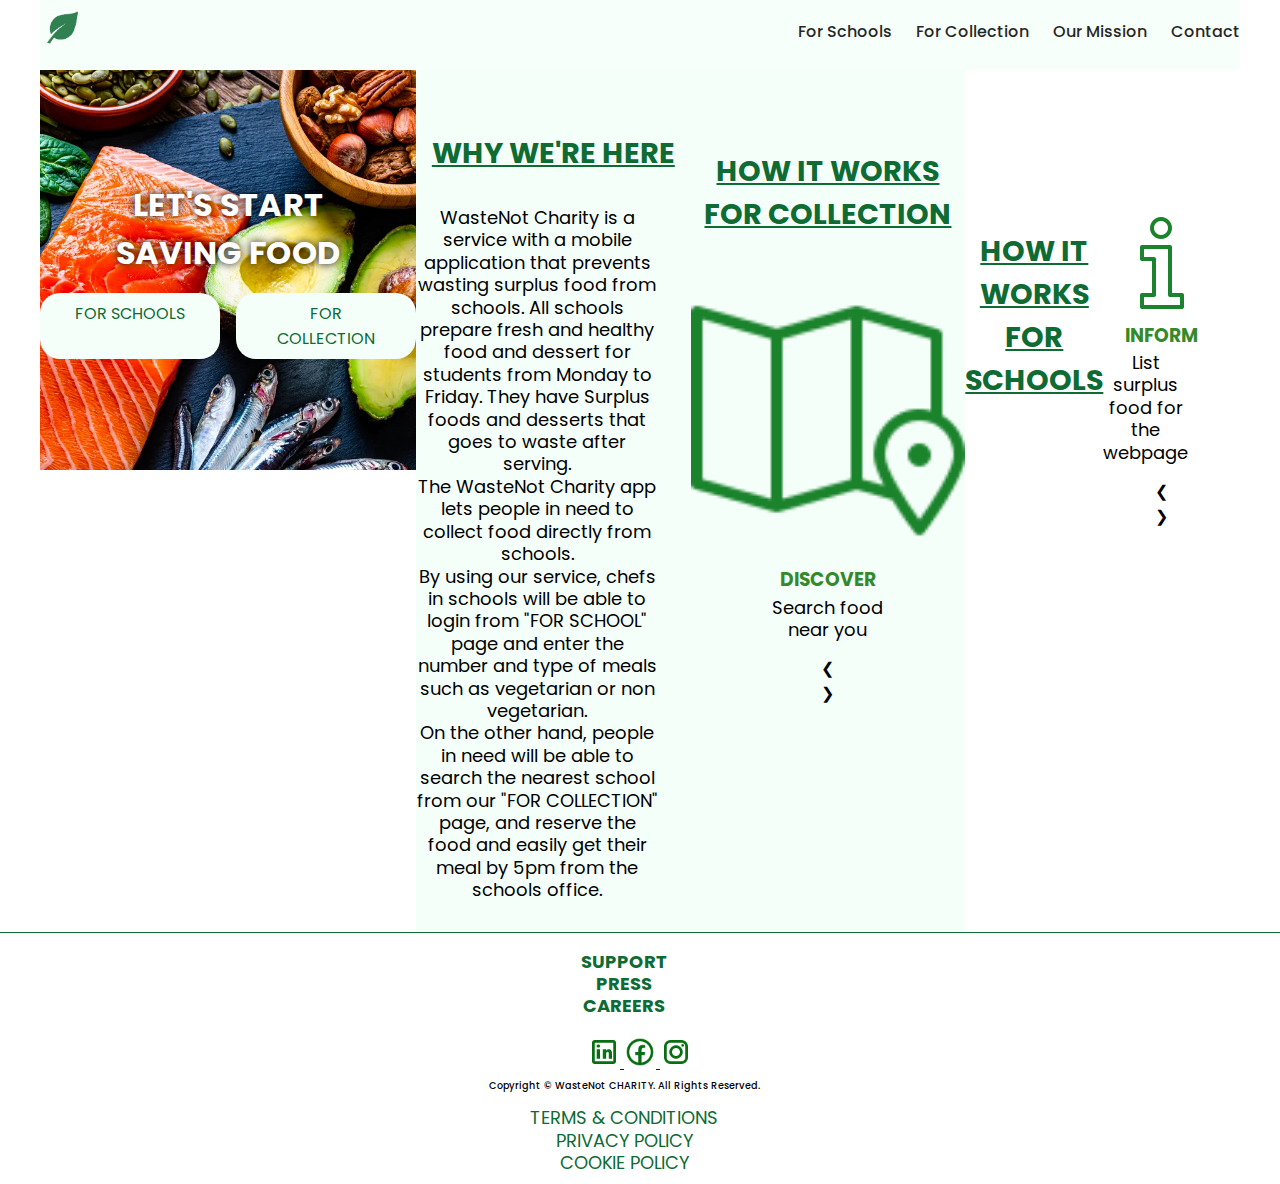
<file: index.html>
<!DOCTYPE html>
<html lang="en">
  <head>
    <meta charset="UTF-8" />
    <meta name="viewport" content="width=device-width, initial-scale=1.0" />
    <meta http-equiv="X-UA-Compatible" content="ie=edge" />
    <title>PD-project</title>
    <!-- Add a link to css file here -->
    <link rel="stylesheet" href="CSS/style.css" />
    <link rel="shortcut icon" type="image/x-icon" href="foody food-1.ico" />
  </head>

  <body>
    <!-- Add markup here -->
    <header>
      <nav class="navbar">
        <div class="navbar-container container">
          <input type="checkbox" name="" id="" />
          <div class="hamburger-lines">
            <span class="line line1"></span>
            <span class="line line2"></span>
            <span class="line line3"></span>
          </div>
          <ul class="menu-items">
            <li><a href="schools-page.html">For Schools</a></li>
            <li><a href="collection-page.html">For Collection</a></li>          
            <li><a href="#about">Our Mission</a></li>
            <li><a href="#footer">Contact</a></li>
          </ul>
          <a href="/index.html">
          <img
            src="images/foody food-1.png"
            alt="Logo picture"
            class="logo"
            width="100px"
          />
          </a>
        </div>
      </nav>
    </header>
    <main> 
      <section class="hero">
        <h1>LET'S START SAVING FOOD</h1>
        <div>
            <a href="schools-page.html" class="button">FOR SCHOOLS</a>
            <a href="collection-page.html" class="button">FOR COLLECTION</a>
        </div>
      </section>
      <section class="section-2">
        <h2><u> WHY WE'RE HERE</u></h2>
        <p>
          WasteNot Charity is a service with a mobile application that prevents wasting surplus food from schools.
          All schools prepare fresh and healthy food and dessert for students from Monday to Friday. They have
          Surplus foods and desserts that goes to waste after serving. <br>
          The WasteNot Charity app lets people in need to collect food directly from schools. <br>
          By using our service, chefs in schools will be able to login from "FOR SCHOOL" page and enter the number 
          and type of meals such as vegetarian or non vegetarian. <br>
          On the other hand, people in need will be able to search the nearest school from our "FOR COLLECTION" page, 
          and reserve the food and easily get their meal by 5pm from the schools office.
        </p>
      </section>
      <section class="section-3">
        <h2><u> HOW IT WORKS FOR COLLECTION</u></h2>
        <div class="sec">
          <div class="mySlides-1 fade">
            <img class="icons" src="images/icon-1-1.png" alt="" />
            <h3>DISCOVER</h3>
            <p>Search food near you</p>
          </div>

          <div class="mySlides-1 fade">
            <img class="icons" src="images/icon-1-2.png" alt="" />
            <h3>RESERVE</h3>
            <p>Make a reservation of food</p>
          </div>

          <div class="mySlides-1 fade">
            <img class="icons" src="images/icon-1-3.png" alt="" />
            <h3>COLLECT</h3>
            <p>Get reserving info and collected for free</p>
          </div>

          <div class="mySlides-1 fade">
            <img class="icons" src="images/icon-1-4.png" alt="" />
            <h3>ENJOY</h3>
            <p>You have saved great food</p>
          </div>

          <!-- Next and previous buttons -->
          <a class="prev" onclick="plusSlides(-1)">&#10094;</a>
          <a class="next" onclick="plusSlides(1)">&#10095;</a>

        </div>
      </section>
      <section class="section-4">
        <h2><u> HOW IT WORKS FOR SCHOOLS</u></h2>
        <div class="sec">
        <div class="mySlides-2 fade">
          <img class="icons" src="images/icon-2-1.png" alt="" />
          <h3>INFORM</h3>
          <p>List surplus food for the webpage</p>
        </div>

        <div class="mySlides-2 fade">
          <img class="icons" src="images/icon-2-2.png" alt="" />
          <h3>REQUEST</h3>
          <p>Receive a request for food reservation</p>
        </div>

        <div class="mySlides-2 fade">
          <img class="icons" src="images/icon-2-3.png" alt="" />
          <h3>CONFIRM</h3>
          <p>Confirm food reservation by email</p>
        </div>

        <div class="mySlides-2 fade">
          <img class="icons" src="images/icon-2-4.png" alt="" />
          <h3>HELP</h3>
          <p>Help the planet</p>
        </div>

        <a class="prev" onclick="plusSlides_1(-1)">&#10094;</a>
        <a class="next" onclick="plusSlides_1(1)">&#10095;</a>

      </section>
    </main>
    <footer id="footer">
      <div id="S">
        <p>SUPPORT</p>
        <p>PRESS</p>
        <p>CAREERS</p>
      </div>
      <div id="C">
        <a href="https://www.linkedin.com">
          <img
            class="social-icons"
            src="images/contact-linked.png"
            alt="Twitter Icon"/>
        </a>
        <a href="https://www.facebook.com">
          <img
            class="social-icons"
            src="images/contact-face.png"
            alt="Facebook Icon"/>
        </a>
        <a href="https://www.instagram.com">
          <img
            class="social-icons"
            src="images/contact-insta.png"
            alt="Instagram Icon"/>
        </a>
        <p class="copyright">Copyright © WasteNot CHARITY. All Rights Reserved.</p>
      </div>
      <div id="T">
        <p>TERMS & CONDITIONS</p>
        <p>PRIVACY POLICY</p>
        <p>COOKIE POLICY</p>
      </div>
    </footer>
    <script src="./index.js"></script>
  </body>
</html>
</file>
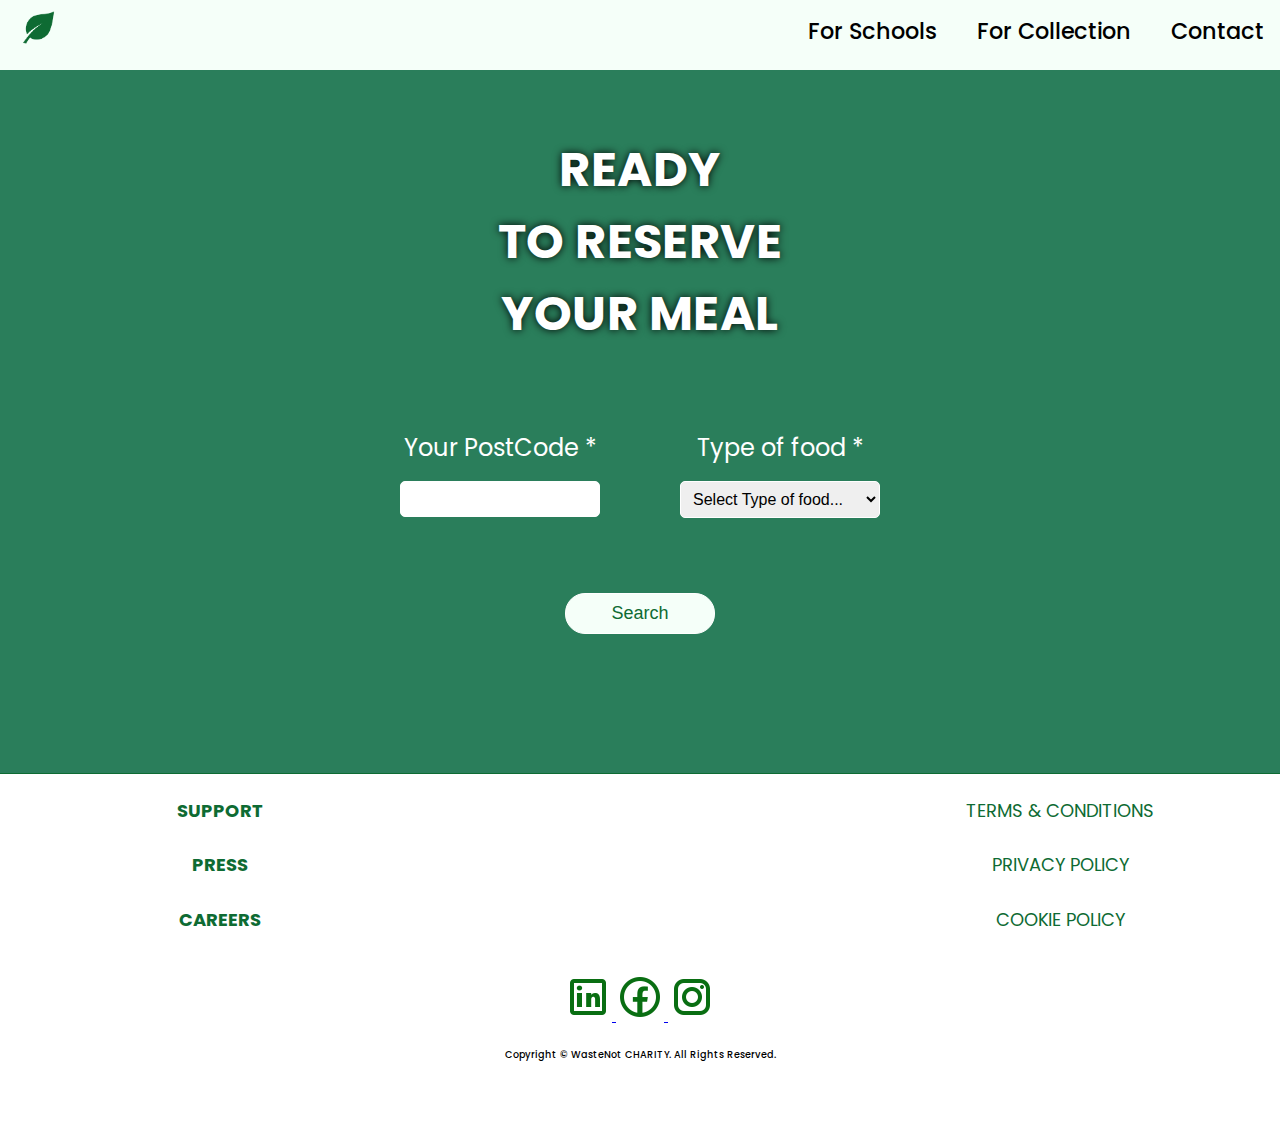
<file: collection-page.html>
<!DOCTYPE html>
<html lang="en">
  <head>
    <meta charset="UTF-8" />
    <meta name="viewport" content="width=device-width, initial-scale=1.0" />
    <meta http-equiv="X-UA-Compatible" content="ie=edge" />
    <title>PD-project</title>
    <!-- Add a link to your css file here -->
    <link rel="stylesheet" href="CSS/style-collection.css" />
    <link rel="shortcut icon" type="image/x-icon" href="foody food-1.ico" />
  </head>

  <body>
    <!-- Add your markup here -->
    <header>
      <nav class="navbar">
        <div class="navbar-container container">
          <input type="checkbox" name="" id="" />
          <div class="hamburger-lines">
            <span class="line line1"></span>
            <span class="line line2"></span>
            <span class="line line3"></span>
          </div>
          <ul class="menu-items">
            <li><a href="schools-page.html">For Schools</a></li>
            <li><a href="customers-page.html">For Collection</a></li>

            <li><a href="#S">Contact</a></li>
          </ul>
          <a href="/index.html">
            <img
              src="images/foody food-1.png"
              alt="Logo picture"
              class="logo"
              width="100px"
            />
          </a>
        </div>
      </nav>
    </header>
    <main>
      <h1>
        Ready <br />
        To Reserve <br />
        Your Meal
      </h1>

      <form action="" method="get" class="search">
        <div class="search-container">
          <div>
            <label for="PostCode">Your PostCode *</label>
            <input id="PostCode" type="text" name="PostCode" required />
          </div>
          <div>
            <label for="Type of food">Type of food *</label>
            <select id="Type of food" name="Type of food" required>
              <option value="" selected hidden>Select Type of food...</option>
              <option value="Any">Any</option>
              <option value="Vegan">Vegan</option>
              <option value="Vegetarian">Vegetarian</option>
            </select>
          </div>
        </div>

        <button class="button" id="search-button" type="button">Search</button>
      </form>

      <form action="" method="get" class="result-container">
        <div class="meal">
          <input id="Karma-orange" type="radio" name="colour" value="Karma orange" />
          <div class="result">
            <label for="Karma-orange">
            <img src="/images/faris-mohammed-FNufjdEresI-unsplash.jpg" alt="" />
            <h2>Roast Chicken with Potato and Gravy</h2>
            <h3>Distance: 0.2mil</h3>
            <h3>Collect by: 15:00</h3>
            </label>
          </div>
        </div>
        
        <div class="meal">
          <input id="2" type="radio" name="colour" value="Karma orange" />
          <div class="result">
            <label for="2">          
            <img src="/images/shutterstock_1510928255-2.jpg" alt="" />
            <h2>Fish and Chips</h2>
            <h3>Distance: 0.5mil</h3>
            <h3>Collect by: 15:00</h3>
          </div>
        </div>
  
        <div class="meal">
          <input id="3" type="radio" name="colour" value="Karma orange" />
          <div class="result">
            <label for="3">
            <img src="/images/chicken-faris-mohammed-FNufjdEresI-unsplash.jpg" alt="" />
            <h2>Chicken Wings</h2>
            <h3>Distance: 1mil</h3>
            <h3>Collect by: 15:00</h3>
          </div>
        </div>

        <div class="meal">
          <input id="4" type="radio" name="colour" value="Karma orange" />
          <div class="result">
            <label for="4">
            <img src="/images/tomato-spinach-chicken-pasta-1.jpg" alt="" />
            <h2>Chicken Pasta</h2>
            <h3>Distance: 1.5mil</h3>
            <h3>Collect by: 15:00</h3>
          </div>
        </div>
        
        <div class="meal">
          <input id="5" type="radio" name="colour" value="Karma orange" />
          <div class="result">                       
            <label for="5">
            <img src="/images/burger-2015-02-24-olive-test-d5b505c.jpg" alt="" />
            <h2>Beef Burger</h2>
            <h3>Distance: 2mil</h3>
            <h3>Collect by: 15:00</h3>
          </div>
        </div>

        <div class="meal">
          <input id="6" type="radio" name="colour" value="Karma orange" />
          <div class="result">                       
            <label for="6">
            <img src="/images/faris-mohammed-FNufjdEresI-unsplash.jpg" alt="" />
            <h2>Roast Chicken with Potato and Gravy</h2>
            <h3>Distance: 2mil</h3>
            <h3>Collect by: 15:00</h3>
          </div>
        </div>

        <div class="search-result" >
          <div>
            <input id="agreement" type="checkbox" name="agreement" required />
            <label for="agreement"
              >I agree with
              <a id="terms" href="">Terms and Conditions.</a> *</label
            >
          </div>
          <button class="button" id="reserve" type="button">Reserve</button>
        </div>
      </form>
      <!-- </div> -->
    </main>
    <footer>
      <div id="S">
        <p>SUPPORT</p>
        <p>PRESS</p>
        <p>CAREERS</p>
      </div>
      <div id="C">
        <a href="https://www.linkedin.com">
          <img
            class="social-icons"
            src="images/contact-linked.png"
            alt="Twitter Icon"
          />
        </a>
        <a href="https://www.facebook.com">
          <img
            class="social-icons"
            src="images/contact-face.png"
            alt="Facebook Icon"
          />
        </a>
        <a href="https://www.instagram.com">
          <img
            class="social-icons"
            src="images/contact-insta.png"
            alt="Instagram Icon"
          />
        </a>
        <p class="copyright">Copyright © WasteNot CHARITY. All Rights Reserved.</p>
        </p>
      </div>
      <div id="T">
        <p>TERMS & CONDITIONS</p>
        <p>PRIVACY POLICY</p>
        <p>COOKIE POLICY</p>
      </div>
    </footer>

    <script>
      let result = document.querySelector(".result-container");

      let search = document.querySelector("#search-button");

      search.addEventListener("click", () => {
        if (window.innerWidth < 900) {
        result.style.display = "flex";
        } else {
        result.style.display = "grid";
        result.style.justifyItems = "center"
        }
        document.querySelector(".search").style.display="none"

      });

      document.querySelector("#reserve").addEventListener("click", () => {
        alert("Thanks for visiting. It is a demo version. Stay with us.");
      });
    </script>
  </body>
</html>
</file>
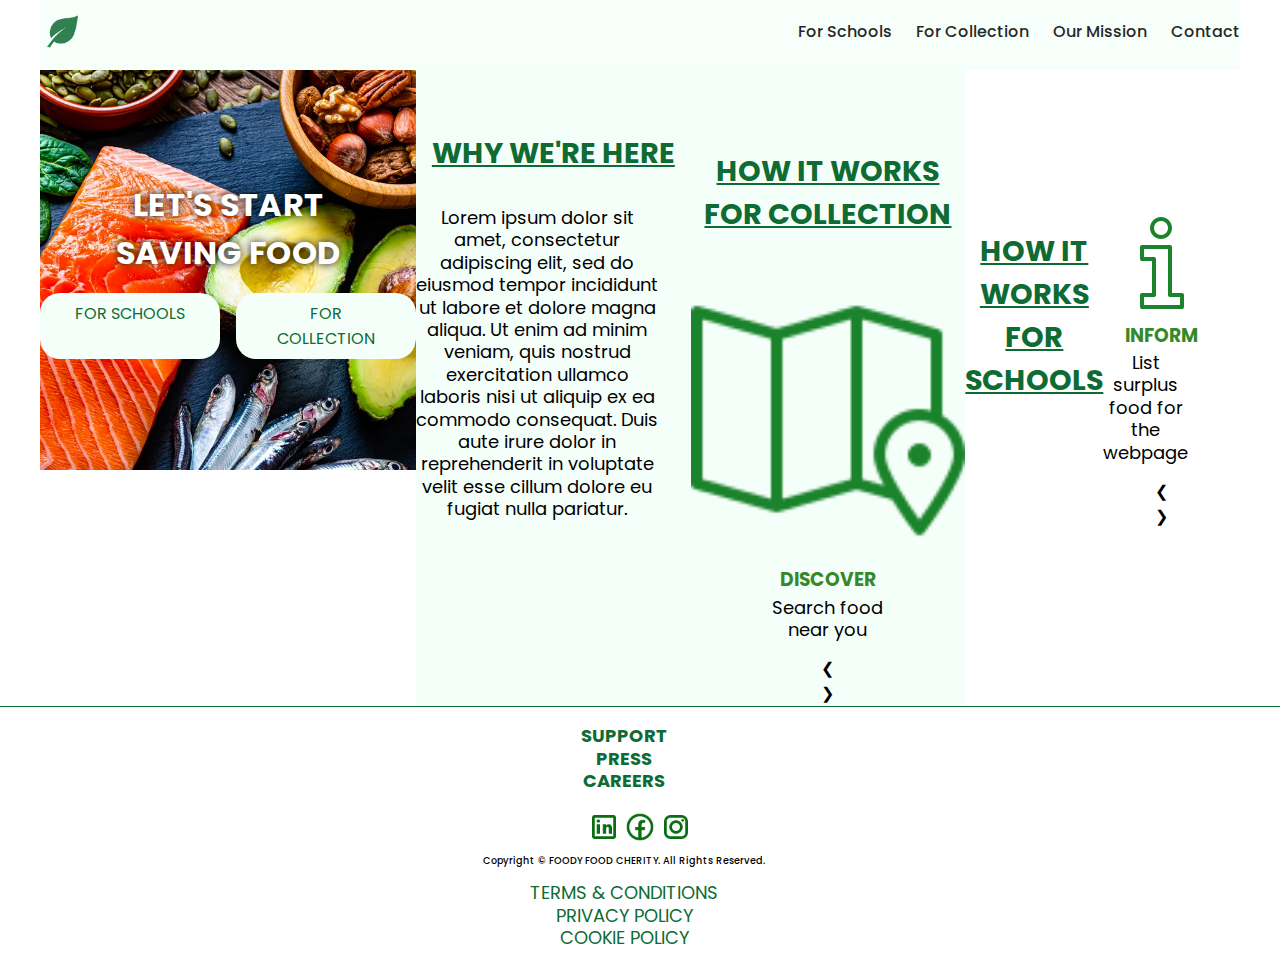
<file: main-page.html>
<!DOCTYPE html>
<html lang="en">
  <head>
    <meta charset="UTF-8" />
    <meta name="viewport" content="width=device-width, initial-scale=1.0" />
    <meta http-equiv="X-UA-Compatible" content="ie=edge" />
    <title>PD-project</title>
    <!-- Add a link to your css file here -->
    <link rel="stylesheet" href="CSS/style.css" />
    <link rel="shortcut icon" type="image/x-icon" href="foody food-1.ico" />
  </head>

  <body>
    <!-- Add your markup here -->
    <header>
      <nav class="navbar">
        <div class="navbar-container container">
          <input type="checkbox" name="" id="" />
          <div class="hamburger-lines">
            <span class="line line1"></span>
            <span class="line line2"></span>
            <span class="line line3"></span>
          </div>
          <ul class="menu-items">
            <li><a href="schools-page.html">For Schools</a></li>
            <li><a href="customers-page.html">For Collection</a></li>          
            <li><a href="#about">Our Mission</a></li>
            <li><a href="#footer">Contact</a></li>
          </ul>
          <img
            src="images/foody food-1.png"
            alt="Logo picture"
            class="logo"
            width="100px"
          />
        </div>
      </nav>
    </header>
    <main> 
        <section class="hero">
            <h1>LET'S START SAVING FOOD</h1>
            <div>
                <a href="schools-page.html" class="button">FOR SCHOOLS</a>
                <a href="customers-page.html" class="button">FOR COLLECTION</a>
            </div>
        </section>
        <section class="section-2">
            <h2><u> WHY WE'RE HERE</u></h2>
            <p>
            Lorem ipsum dolor sit amet, consectetur adipiscing elit, sed do
            eiusmod tempor incididunt ut labore et dolore magna aliqua. Ut enim ad
            minim veniam, quis nostrud exercitation ullamco laboris nisi ut
            aliquip ex ea commodo consequat. Duis aute irure dolor in
            reprehenderit in voluptate velit esse cillum dolore eu fugiat nulla
            pariatur.
            </p>
        </section>
        <section class="section-3">
            <h2><u> HOW IT WORKS FOR COLLECTION</u></h2>
            <div class="sec">
                <div class="mySlides-1 fade">
                    <img class="icons" src="images/icon-1-1.png" alt="" />
                    <h3>DISCOVER</h3>
                    <p>Search food near you</p>
                </div>

                <div class="mySlides-1 fade">
                    <img class="icons" src="images/icon-1-2.png" alt="" />
                    <h3>RESERVE</h3>
                    <p>Make a reservation of food</p>
                </div>

                <div class="mySlides-1 fade">
                    <img class="icons" src="images/icon-1-3.png" alt="" />
                    <h3>COLLECT</h3>
                    <p>Get reserving info and collected for free</p>
                </div>

                <div class="mySlides-1 fade">
                    <img class="icons" src="images/icon-1-4.png" alt="" />
                    <h3>ENJOY</h3>
                    <p>You have saved great food</p>
                </div>

                  <!-- Next and previous buttons -->
  <a class="prev" onclick="plusSlides(-1)">&#10094;</a>
  <a class="next" onclick="plusSlides(1)">&#10095;</a>
<script>
    let slideIndex = 1;
showSlides(slideIndex);

// Next/previous controls
function plusSlides(n) {
  showSlides(slideIndex += n);
}

// Thumbnail image controls
function currentSlide(n) {
  showSlides(slideIndex = n);
}

function showSlides(n) {
  let i;
  let slides = document.getElementsByClassName("mySlides-1");
  if (n > slides.length) {slideIndex = 1}
  if (n < 1) {slideIndex = slides.length}
  for (i = 0; i < slides.length; i++) {
    slides[i].style.display = "none";
  }

  slides[slideIndex-1].style.display = "block";
}
</script>



            </div>
        </section>
        <section class="section-4">
            <h2><u> HOW IT WORKS FOR SCHOOLS</u></h2>
            <div class="sec">
            <div class="mySlides-2 fade">
                <img class="icons" src="images/icon-2-1.png" alt="" />
                <h3>INFORM</h3>
                <p>List surplus food for the webpage</p>
            </div>

            <div class="mySlides-2 fade">
                <img class="icons" src="images/icon-2-2.png" alt="" />
                <h3>REQUEST</h3>
                <p>Receive a request for food reservation</p>
            </div>

            <div class="mySlides-2 fade">
                <img class="icons" src="images/icon-2-3.png" alt="" />
                <h3>CONFIRM</h3>
                <p>Confirm food reservation by email</p>
            </div>

            <div class="mySlides-2 fade">
                <img class="icons" src="images/icon-2-4.png" alt="" />
                <h3>HELP</h3>
                <p>Help the planet</p>
            </div>

              <a class="prev" onclick="plusSlides_1(-1)">&#10094;</a>
  <a class="next" onclick="plusSlides_1(1)">&#10095;</a>

  <script>
    let slideIndex_1 = 1;
showSlides_1(slideIndex_1);

// Next/previous controls
function plusSlides_1(n) {
  showSlides_1(slideIndex_1 += n);
}

// Thumbnail image controls
function currentSlide(n) {
  showSlides_1(slideIndex_1 = n);
}

function showSlides_1(n) {
  let i;
  let slides = document.getElementsByClassName("mySlides-2");
  if (n > slides.length) {slideIndex_1 = 1}
  if (n < 1) {slideIndex_1 = slides.length}
  for (i = 0; i < slides.length; i++) {
    slides[i].style.display = "none";
  }

  slides[slideIndex_1-1].style.display = "block";
}
</script>

        </section>
    </main>
    <footer>
        <div id="S">
            <p>SUPPORT</p>
            <p>PRESS</p>
            <p>CAREERS</p>
        </div>
        <div id="C">
            <a href="www.twitter.com"
                ><img
                class="social-icons"
                src="images/contact-linked.png"
                alt="Twitter Icon"
            /></a>
            <a href="www.facbook.com"
                ><img
                class="social-icons"
                src="images/contact-face.png"
                alt="Facebook Icon"
            /></a>
            <a href="www.instagram.com"
                ><img
                class="social-icons"
                src="images/contact-insta.png"
                alt="Instagram Icon"
            /></a>
            <p class="copyright">Copyright © FOODY FOOD CHERITY. All Rights Reserved.</p>
        </div>
        <div id="T">
            <p>TERMS & CONDITIONS</p>
            <p>PRIVACY POLICY</p>
            <p>COOKIE POLICY</p>
        </div>
    </footer>
  </body>
</html>
</file>
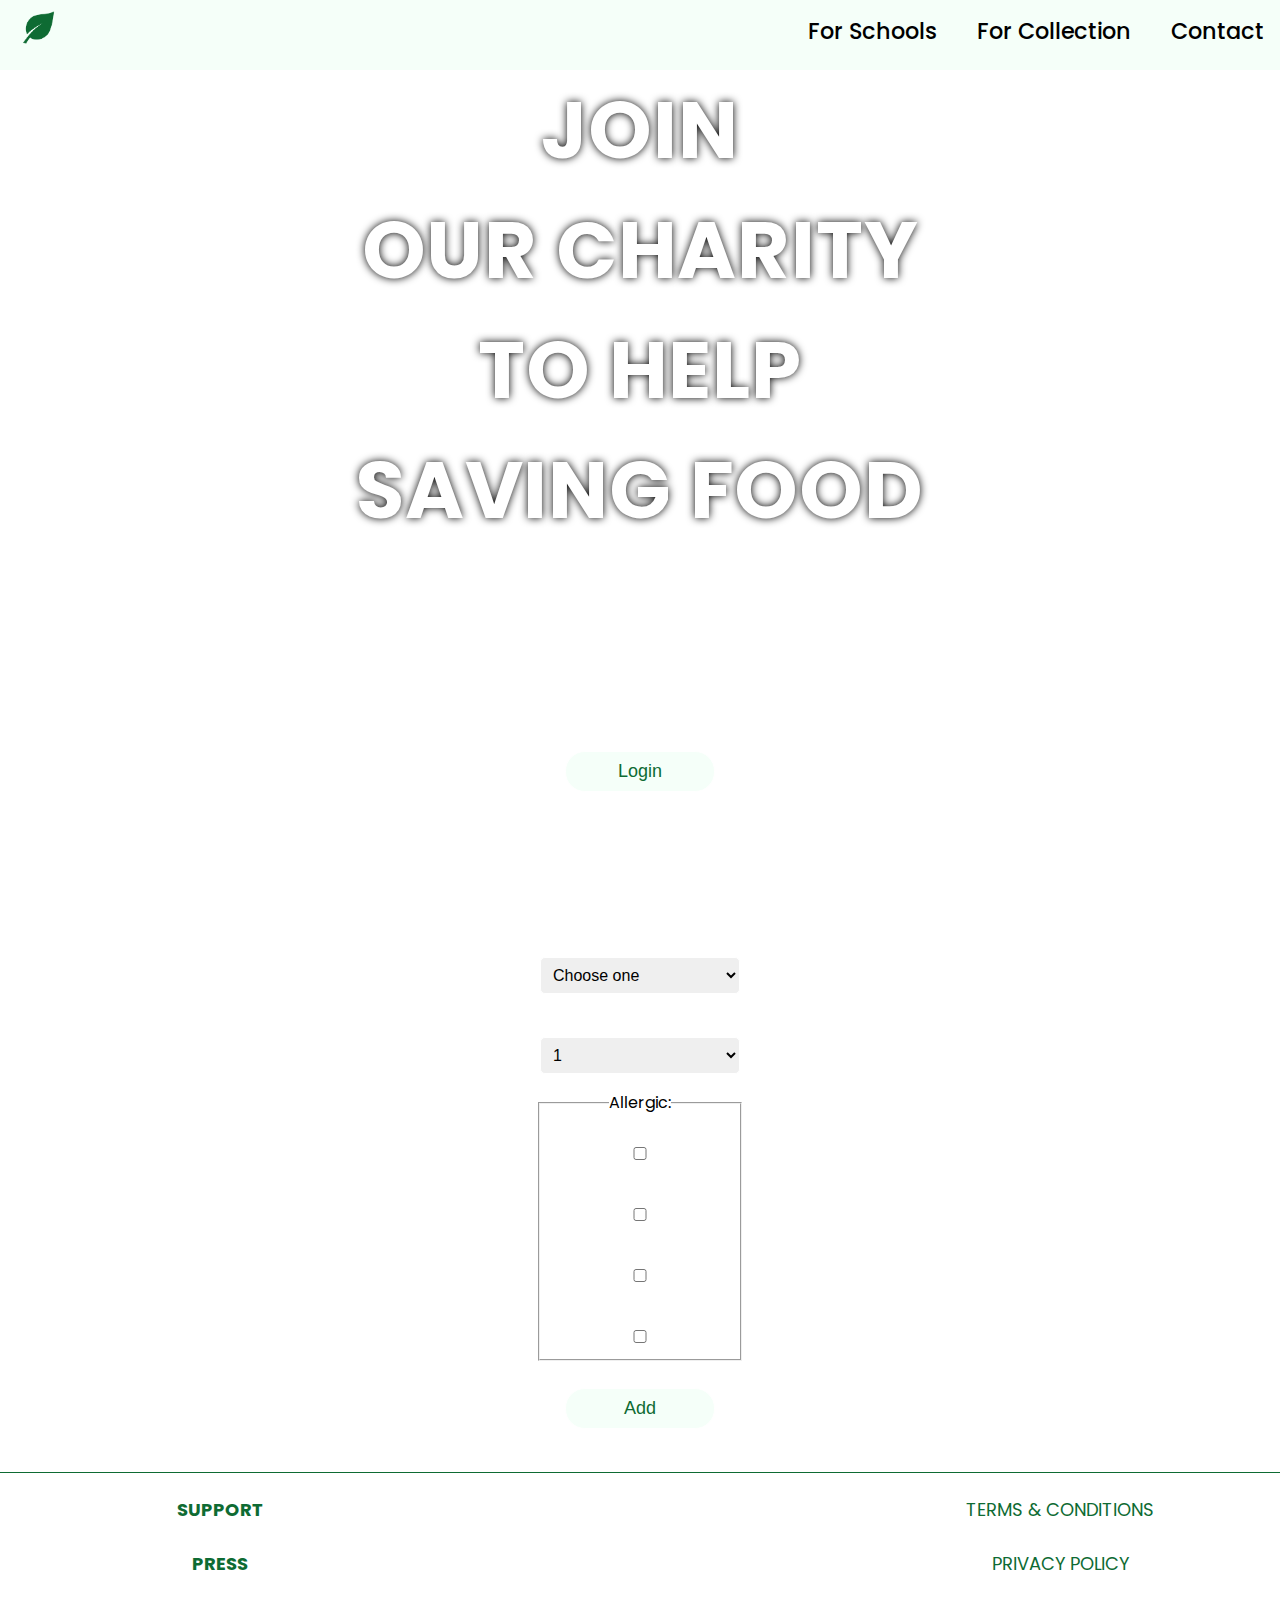
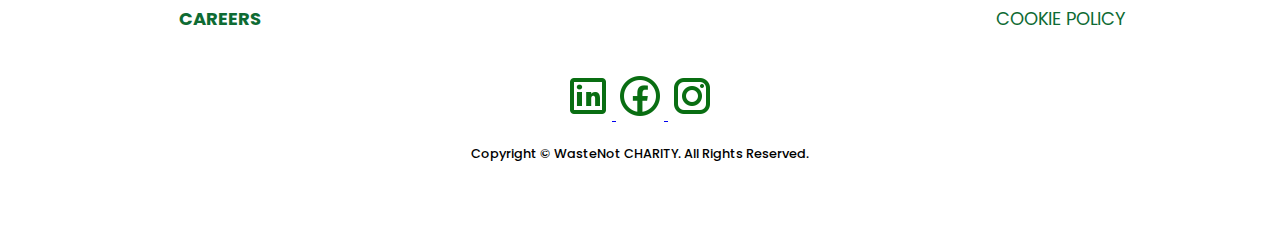
<file: schools-page.html>
<!DOCTYPE html>
<html lang="en">
  <head>
    <meta charset="UTF-8" />
    <meta name="viewport" content="width=device-width, initial-scale=1.0" />
    <meta http-equiv="X-UA-Compatible" content="ie=edge" />
    <title>PD-project</title>
    <!-- Add a link to your css file here -->
    <link rel="stylesheet" href="CSS/style-school.css" />
    <link rel="shortcut icon" type="image/x-icon" href="foody food-1.ico" />

    
  </head>

  <body>
    <!-- Add your markup here -->
    <header>
      <nav class="navbar">
        <div class="navbar-container container">
          <input type="checkbox" name="" id="" />
          <div class="hamburger-lines">
            <span class="line line1"></span>
            <span class="line line2"></span>
            <span class="line line3"></span>
          </div>
          <ul class="menu-items">
            <li><a href="schools-page.html">For Schools</a></li>
            <li><a href="collection-page.html">For Collection</a></li>

            <li><a href="#S">Contact</a></li>
          </ul>
          <a href="/index.html">
            <img
              src="images/foody food-1.png"
              alt="Logo picture"
              class="logo"
              width="100px"
            />
          </a>
        </div>
      </nav>
    </header>

    <main>
      <h1>
        Join <br />
        Our Charity <br />
        To Help <br />
        Saving Food
      </h1>

      <form action="" method="get" class="search">
        <div>
          <label for="UserName">User Name </label>
          <input
            id="UserName"
            type="text"
            minlength="2"
            maxlength="15"
            name="UserName"
            required
          />
        </div>
        <div>
          <label for="Password">Password</label>
          <input
            id="Password"
            type="password"
            minlength="5"
            maxlength="20"
            name="Password"
            required
          />
        </div>
        <button class="button" id="L" type="button">Login</button>
      </form>
      <form action="" method="get" class="search">
        <div>
          <label for="NameOfFood">Name Of Food </label>
          <input id="NameOfFood" type="text" name="NameOfFood" required />
        </div>
        <div>
          <label for="TypeOfFood">Type Of Food </label>
          <select id="TypeOfFood" name="TypeOfFood" required>
            <option value="" selected hidden>Choose one</option>
            <option value="Any">Any</option>
            <option value="Vegan">Vegan</option>
            <option value="Vegetarian">Vegetarian</option>
          </select>
        </div>
        <div>
          <label for="HowManyDishes">How Many Dishes </label>
          <select id="HowManyDishes" name="HowManyDishes" required>
            <option value="1">1</option>
            <option value="2">2</option>
            <option value="3">3</option>
            <option value="4">4</option>
            <option value="5">5</option>
          </select>
        </div>
        <div>
          <fieldset>
            <legend>Allergic:</legend>
            <label for="Eggs">Eggs</label>
            <input id="Eggs" type="checkbox" name="Eggs" />
            <label for="Fish">Fish</label>
            <input id="Fish" type="checkbox" name="Fish" />
            <label for="Milk">Milk</label>
            <input id="Milk" type="checkbox" name="Milk" />
            <label for="Soya">Soya</label>
            <input id="Soya" type="checkbox" name="Soya" />
          </fieldset>
        </div>
        <button class="button" type="button">Add</button>
      </form>
    </main>

    <footer>
      <div id="S">
        <p>SUPPORT</p>
        <p>PRESS</p>
        <p>CAREERS</p>
      </div>
      <div id="C">
        <a href="https://www.linkedin.com">
          <img
            class="social-icons"
            src="images/contact-linked.png"
            alt="Twitter Icon"
          />
        </a>
        <a href="https://www.facebook.com">
          <img
            class="social-icons"
            src="images/contact-face.png"
            alt="Facebook Icon"
          />
        </a>
        <a href="https://www.instagram.com">
          <img
            class="social-icons"
            src="images/contact-insta.png"
            alt="Instagram Icon"
          />
        </a>
        <p class="copyright">Copyright © WasteNot CHARITY. All Rights Reserved.</p>
        </p>
      </div>
      <div id="T">
        <p>TERMS & CONDITIONS</p>
        <p>PRIVACY POLICY</p>
        <p>COOKIE POLICY</p>
      </div>
    </footer>
  </body>
  <script>
    let buttonBt = document.querySelector(".button");
    buttonBt.addEventListener("click", () => {
      alert("It is a demo version. Stay with us.");
    });
  </script> 
</html>
</file>
<file: CSS/style.css>
/*  Add your styling here */

@import url("https://fonts.googleapis.com/css2?family=Poppins:ital,wght@0,300;0,400;0,500;0,600;0,700;0,800;0,900;1,200;1,300;1,400;1,500;1,600;1,700;1,800;1,900&display=swap");

*,
*::after,
*::before {
  box-sizing: border-box;
  padding: 0;
  margin: 0;
}

.html {
  font-size: 62.5%;
}

body {
  font-family: "Poppins", sans-serif;
}

.container {
  max-width: 1200px;
  /* width: 90%; */
  margin: auto;
}

/* ///////////..utility classes../////////// */

.button {
  display: inline-block;
  padding: 0.5em 1.5em;
  text-decoration: none;
  border-radius: 20px;
  cursor: pointer;
  outline: none;
  margin-top: 1em;
  background-color: #f5fff9;
  color: #0e6b33;
  width: 180px;
  font-weight: 400;
}

.button:hover {
  /* border: 1px solid #f5fff9; */
  color: #f5fff9;
  background-color: #0e6b33;
}

/* ............/navbar/............ */

.navbar input[type="checkbox"],
.navbar .hamburger-lines {
  display: block;
}

.navbar {
  /* box-shadow: 0px 5px 10px 0px #aaa; */
  position: sticky;
  width: 100%;
  color: #000;
  /* opacity: 0.95; */
  height: 56px;
}

.navbar-container {
  display: block;
  position: relative;
  height: 64px;
  background-color: #f5fff9;
}

.navbar-container input[type="checkbox"] {
  position: absolute;
  display: block;
  height: 32px;
  width: 30px;
  top: 20px;
  left: 20px;
  z-index: 5;
  opacity: 0;
}

.navbar-container .hamburger-lines {
  display: block;
  height: 23px;
  width: 30px;
  position: absolute;
  top: 17px;
  left: 20px;
  z-index: 2;
  display: flex;
  flex-direction: column;
  justify-content: space-between;
}

.navbar-container .hamburger-lines .line {
  display: block;
  height: 3px;
  width: 100%;
  border-radius: 10px;
  background: #333;
}

.navbar-container .hamburger-lines .line1 {
  transform-origin: 0% 0%;
  transition: transform 0.4s ease-in-out;
}

.navbar-container .hamburger-lines .line2 {
  transition: transform 0.2s ease-in-out;
}

.navbar-container .hamburger-lines .line3 {
  transform-origin: 0% 100%;
  transition: transform 0.4s ease-in-out;
}

.menu-items {
  padding-top: 100px;
  background: #f5fff9;
  height: 100vh;
  max-width: 235px;
  transform: translate(-150%);
  display: flex;
  flex-direction: column;
  margin-left: -40px;
  padding-left: 50px;
  transition: transform 0.5s ease-in-out;
  box-shadow: 5px 0px 10px 0px #aaa;
}

.menu-items li {
  list-style: none;
  margin-left: 1.5rem;
  margin-bottom: 1.5rem;
  font-size: 1.3rem;
  font-weight: 500;
}

.menu-items a {
  text-decoration: none;
  color: #444;
  font-weight: 500;
  transition: color 0.3s ease-in-out;
}

.menu-items a:hover {
  color: #d00000;
  transition: color 0.3s ease-in-out;
}

.logo {
  margin-bottom: 0.5rem;
  position: absolute;
  top: 8px;
  right: 15px;
  width: 45px;
}

.navbar-container input[type="checkbox"]:checked ~ .menu-items {
  transform: translateX(0);
}

.navbar-container input[type="checkbox"]:checked ~ .hamburger-lines .line1 {
  transform: rotate(42deg);
}

.navbar-container input[type="checkbox"]:checked ~ .hamburger-lines .line2 {
  transform: scaleY(0);
}

.navbar-container input[type="checkbox"]:checked ~ .hamburger-lines .line3 {
  transform: rotate(-42deg);
}

/* ............/main/............ */

main {
  /* margin: 0 20px; */
  background-color: #fff;
  text-align: center;
}

/* ............/hero/............ */

.hero {
  display: flex;
  flex-direction: column;
  background-image: url(/images/038d0eb00796d074890c66e29cd406e4.png);
  background-size: cover;
  background-position: center;
  width: 100%;
  height: 400px;
  /* margin-top: 50px; */
  display: flex;
  justify-content: center;
  align-items: center;
}

.hero div {
  display: flex;
  flex-direction: column;
}

h1 {
  color: #fff;
  padding: 3rem 0;
  text-transform: uppercase;
  letter-spacing: 0.01em;
  text-shadow: 0 0 9px black;
  text-align: center;
  font-size: xxx-large;
}

/* ............/section-2/............ */

.section-2 {
  padding: 30px 20px 30px 20px;
  background-color: #f5fff9;
}

h2 {
  padding-bottom: 3px;
  color: #0e6b33;
  padding: 1rem;
}
p {
  line-height: 1.4rem;
  font-size: smaller;
}

/* ............/section-3/............ */

.section-3 {
  background-color: #f5fff9;
}
.section-3 p {
  padding: 0px 80px;
}
.sec {
  display: flex;
  flex-direction: column;
  /* justify-content: space-around; */
}

.sec div {
  margin: 15px 0;
}

h3 {
  line-height: 1.8rem;
  padding: 0.1rem 0;
  color: #35892a;
}

/* .icons {
  width: 150px;
  height: 150px;
} */
/* .sec p {
  font-weight: 400;
  font-size: 180%;
} */

/* .section-3 img {
  width: 100%;
  height: 250px;
} */

/* ............/footer/............ */

footer {
  border-top: 1px solid #0e6b33;
  font-weight: 700;
  font-size: large;
  color: #0e6b33;
  padding: 10px;
  text-align: center;
  /* display: grid;
  grid-column: 1fr 1fr;
  grid-row: auto auto; */
}

/* footer p:nth-child(4) {
  font-weight: 400;
  font-size: 80%;
  color: rgba(193, 192, 192, 0.952);
} */

footer div:nth-child(1) {
  /* grid-column: 1; */
  padding: 0.5rem;
}

footer div:nth-child(3) {
  font-weight: 400;
  font-size: 80%;
}

footer div:nth-child(2) {
  text-align: center;
  padding: 10px 80px;
}
.social-icons {
  width: 2rem;
}

.copyright {
  font-weight: 500;
  font-size: 0.6rem;
  color: black;
}

/* ............/ TABLET /............ */

@media (min-width: 540px) {

  .hero div {
    flex-direction: row;
    gap: 1rem;
  }
  .navbar-container input[type="checkbox"],
  .navbar-container .hamburger-lines {
    display: none;
  }

  .navbar-container {
    display: flex;
    justify-content: space-between;
    height: 64px;
    align-items: center;
  }

  .navbar .menu-items {
    order: 2;
    display: flex;
    height: auto;
    max-width: none;
    margin: 0;
    padding: 0;
    flex-direction: row;
    align-items: center;
    transform: none;
    background: none;
    box-shadow: none;
  }

  .navbar .menu-items li {
    margin-bottom: 0.5rem;
    font-size: 1rem;
  }

  .logo {
    position: static;
    order: 1;
  }

  .menu-items a {
    color: black;
  }

  main {
    /* display: grid;
    grid-template-columns: 1fr 1fr;
    grid-template-rows: auto;
    grid-template-areas:
      "hero hero"
      "section-2 section-2"
      "section-3 section-3"
      "section-4 section-4"; */
    /* margin: 0 20px; */
    background-color: #fff;
  }

  /* ............/hero/............ */

  .hero-background {
    height: 500px;
  }

  h1 {
    font-size: 2rem;
    padding: 0 4rem;
  }

  /* ............/section-2/............ */

  .section-2 {
    padding: 30px 0;
  }

  h2 {
    font-size: 1.8rem;
  }
  p {
    font-size: large;
  }

  /* ............/section-3/............ */

  .section-3 {
    padding: 3rem 0;
  }

  .section-3 img {
    width: 100%;
    height: 100%;
  }

  /* ............/footer/............ */

  .footer-container {
    background-color: #bf0603;
    padding: 30px 20px;
    color: #fff;
    display: flex;
    flex-direction: column;
    align-items: center;
  }

  .footer-container .social-icons {
    display: flex;
    gap: 25px;
    padding: 1.5rem 0;
  }
}

/* ............/ DESKTOP /............ */

@media (min-width: 900px) {
  .navbar {
    height: 70px;
    opacity: 0.85;
  }
  .navbar-container {
    height: 70px;
  }
  .hero-background {
    margin-top: 60px;
  }

  main {
    display: grid;
    grid-template-columns: 1fr 1fr 1fr 1fr;
    grid-template-rows: auto;
    grid-template-areas:
      "hero hero hero hero"
      "section-2 section-2 section-3 section-3"
      "section-2 section-2 section-3 section-3"
      "section-4 section-4 section-4 section-4";
    margin: 0 40px;
    background-color: #fff;
  }

  /* ............/hero/............ */

  .hero-background {
    height: 500px;
    border-bottom: 2px solid #bf0603;
    margin-bottom: 5rem;
  }

  h1 {
    font-size: 2rem;
    padding: 0 4rem;
  }

  /* ............/section-2/............ */

  .section-2 {
    padding: 30px 0;
  }

  h2 {
    font-size: 1.8rem;
    padding: 2rem 0;
  }

  p {
    font-size: large;
    padding-right: 2rem;
  }

  /* ............/section-3/............ */

  .section-3 {
    padding: 3rem 0 0 0;
    border: none;
    margin: 0;
  }

  .section-3 img {
    width: 100%;
    height: 100%;
  }

  /* ............/section-4/............ */

  .section-4 {
    display: grid;
    grid-template-columns: 1fr 1fr 1fr 1fr;
    grid-template-rows: auto;
    margin: 0;
    padding: 8rem 0 0 0;
  }

  .section-4 .img-grid-1 {
    grid-area: 1/1/2/2;
  }

  .section-4 .img-grid-2 {
    grid-area: 1/2/2/3;
  }

  .section-4 .img-grid-3 {
    grid-area: 1/3/2/4;
  }

  .section-4 .img-grid-4 {
    grid-area: 1/4/2/5;
  }

  .section-4 .button {
    grid-area: 2/1/3/2;
    margin: 0 auto;
    padding: 4rem 0;
    transform: scale(1.4);
  }
  /* ............/footer/............ */

  .footer-container {
    font-size: x-large;
  }
}
</file>
<file: CSS/style-collection.css>
/*  Add your styling here */

@import url("https://fonts.googleapis.com/css2?family=Poppins:ital,wght@0,300;0,400;0,500;0,600;0,700;0,800;0,900;1,200;1,300;1,400;1,500;1,600;1,700;1,800;1,900&display=swap");

*,
*::after,
*::before {
  box-sizing: border-box;
  padding: 0;
  margin: 0;
  scroll-behavior: smooth;
}

.html {
  font-size: 62.5%;
}

body {
  font-family: "Poppins", sans-serif;
}

.container {
  margin: auto;
}

/* ///////////..utility classes../////////// */

.button {
  padding: 0.5em 1.5em;
  text-decoration: none;
  border-radius: 20px;
  cursor: pointer;
  margin: 1.5em;
  background-color: #f5fff9;
  color: #0e6b33;
  width: 150px;
  font-weight: 500;
  border: 1px solid #fff;
  font-size: large;
}

.button:hover {
  color: #f5fff9;
  background-color: #2a7e5b;
}

/* ............/navbar/............ */

.navbar input[type="checkbox"],
.navbar .hamburger-lines {
  display: block;
}

.navbar {
  position: sticky;
  width: 100%;
  color: #000;
  height: 56px;
}

.navbar-container {
  display: block;
  position: relative;
  height: 64px;
  background-color: #f5fff9;
}

.navbar-container input[type="checkbox"] {
  position: absolute;
  display: block;
  height: 32px;
  width: 30px;
  top: 20px;
  left: 20px;
  z-index: 5;
  opacity: 0;
}

.navbar-container .hamburger-lines {
  display: block;
  height: 23px;
  width: 30px;
  position: absolute;
  top: 17px;
  left: 20px;
  z-index: 2;
  display: flex;
  flex-direction: column;
  justify-content: space-between;
}

.navbar-container .hamburger-lines .line {
  display: block;
  height: 3px;
  width: 100%;
  border-radius: 10px;
  background: #333;
}

.navbar-container .hamburger-lines .line1 {
  transform-origin: 0% 0%;
  transition: transform 0.4s ease-in-out;
}

.navbar-container .hamburger-lines .line2 {
  transition: transform 0.2s ease-in-out;
}

.navbar-container .hamburger-lines .line3 {
  transform-origin: 0% 100%;
  transition: transform 0.4s ease-in-out;
}

.menu-items {
  padding-top: 100px;
  background: #f5fff9;
  height: 100vh;
  max-width: 235px;
  transform: translate(-150%);
  display: flex;
  flex-direction: column;
  margin-left: -40px;
  padding-left: 50px;
  transition: transform 0.5s ease-in-out;
  box-shadow: 5px 0px 10px 0px #aaa;
}

.menu-items li {
  list-style: none;
  margin-left: 1.5rem;
  margin-bottom: 1.5rem;
  font-size: 1.3rem;
  font-weight: 500;
}

.menu-items a {
  text-decoration: none;
  color: #444;
  font-weight: 500;
  transition: color 0.3s ease-in-out;
}

.menu-items a:hover {
  color: #0e6b33;
  transition: color 0.3s ease-in-out;
}

.logo {
  margin-bottom: 0.5rem;
  position: absolute;
  top: 8px;
  right: 15px;
  width: 45px;
}

.navbar-container input[type="checkbox"]:checked ~ .menu-items {
  transform: translateX(0);
}

.navbar-container input[type="checkbox"]:checked ~ .hamburger-lines .line1 {
  transform: rotate(42deg);
}

.navbar-container input[type="checkbox"]:checked ~ .hamburger-lines .line2 {
  transform: scaleY(0);
}

.navbar-container input[type="checkbox"]:checked ~ .hamburger-lines .line3 {
  transform: rotate(-42deg);
}

/* ............/main/............ */

main {
  background-color: #2a7e5b;
  text-align: center;
  padding-bottom: 5rem;
}

label {
  color: #fff;
  display: block;
  font-size: large;
}

input,
select {
  box-sizing: border-box;
  border: 1px solid #fff;
  border-radius: 5px;
  margin-bottom: 1rem;
  padding: 0.5rem;
  font-size: inherit;
  width: 200px;
  accent-color: #0f5002;
}

h1 {
  color: #fff;
  padding: 3rem 0;
  text-transform: uppercase;
  letter-spacing: 0.01em;
  text-shadow: 0 0 9px black;
  text-align: center;
  font-size: xx-large;
}

main form {
  padding: 1rem;
  display: flex;
  flex-direction: column;
  align-items: center;
}

main .search-result label {
  display: inline;
}

.search-result input {
  width: auto;
  margin: 1rem;
}

#terms {
  color: #000;
  text-decoration: underline;
}

form input[type="radio"] {
  display: none;
}

form input[type="radio"]:checked ~ .result {
  background-color: rgb(122 211 159);
  box-shadow: 0px 0px 50px rgb(51, 44, 44);
  border-radius: 10px;
  overflow: hidden;
}

/* form input[type='radio']:checked + .result{
        box-shadow: 0px 0px 6px red;

  } */

/* form .result:hover {
    box-shadow: 0px 0px 6px #2e2a2a;
  } */

/* form input[type='radio']:hover{
    box-shadow: 0px 0px 6px red;
  } */
/* ............/section-2/............ */

.section-2 {
  padding: 30px 20px 30px 20px;
  background-color: #f5fff9;
}

h2 {
  font-weight: 400;
  font-size: 1rem;
  color: #010804;
  padding: 0.1rem 1rem;
}

p {
  line-height: 1.4rem;
  font-size: smaller;
}

/* ............/section-3/............ */

.section-3,
.section-4 {
  background-color: #f5fff9;
}
.section-3 p,
.section-4 p {
  padding: 0px 80px;
}
.sec {
  display: flex;
  flex-direction: column;
  max-width: 900px;
  position: relative;
  margin: auto;
}

.sec .mySlides-1,
.sec .mySlides-2 {
  margin: 15px 0;
  display: none;
  height: 200px;
}

/* Next & previous buttons */
.prev,
.next {
  cursor: pointer;
  position: absolute;
  top: 40%;
  width: auto;
  margin-top: -22px;
  padding: 16px;
  color: #0e6b33;
  font-weight: bold;
  font-size: 18px;
  transition: 0.6s ease;
  border-radius: 0 3px 3px 0;
  user-select: none;
  background-color: #fff;
}

/* Position the "next button" to the right */
.next {
  right: 0;
  border-radius: 3px 0 0 3px;
}

/* On hover, add a black background color with a little bit see-through */
.prev:hover,
.next:hover {
  background-color: rgba(0, 0, 0, 0.8);
}
/* Fading animation */
.fade {
  animation-name: fade;
  animation-duration: 1.5s;
}

@keyframes fade {
  from {
    opacity: 0.4;
  }
  to {
    opacity: 1;
  }
}

h3 {
  line-height: 1.8rem;
  padding: 0.1rem 0;
  color: #030c01;
  font-weight: 300;
  font-size: 0.9rem;
  display: inline;
}

main .result-container {
  display: none;
  flex-direction: column;
  align-items: center;
  gap: 1rem;
}

main .meal {
  width: 80%;
}

main .meal .result {
  background-color: #f5fff9;
  border-radius: 10px;
  overflow: hidden;
}

main .result img {
  width: 100%;
  height: 100px;
  object-fit: cover;
}
/* ............/footer/............ */

footer {
  border-top: 1px solid #0e6b33;
  font-weight: 700;
  font-size: large;
  color: #0e6b33;
  padding: 10px;
  text-align: center;
}

footer div:nth-child(1) p {
  padding: 1rem;
}

footer div:nth-child(3) {
  font-weight: 400;
  font-size: 80%;
}

footer div:nth-child(2) {
  text-align: center;
  padding: 10px 80px;
}
.social-icons {
  width: 2rem;
}

.copyright {
  font-weight: 500;
  font-size: 0.6rem;
  color: black;
}

/* ............/ TABLET /............ */

@media (min-width: 540px) {
  .hero div {
    flex-direction: row;
    gap: 1rem;
    padding-top: 2rem;
  }
  .navbar-container input[type="checkbox"],
  .navbar-container .hamburger-lines {
    display: none;
  }

  .navbar-container {
    display: flex;
    justify-content: space-between;
    height: 64px;
    align-items: center;
    padding: 0 1rem;
  }

  .navbar .menu-items {
    order: 2;
    display: flex;
    height: auto;
    max-width: none;
    margin: 0;
    padding: 0;
    flex-direction: row;
    align-items: center;
    transform: none;
    background: none;
    box-shadow: none;
  }

  .navbar .menu-items li {
    margin-bottom: 0.5rem;
    font-size: 1rem;
  }

  .logo {
    position: static;
    order: 1;
  }

  .menu-items a {
    color: black;
  }

  main {
    background-color: #2a7e5b;
    text-align: center;
  }

  /* ............/hero/............ */

  .hero-background {
    height: 500px;
  }

  h1 {
    font-size: 2rem;
    padding: 0 4rem;
  }

  /* ............/section-2/............ */

  .section-2 {
    padding: 30px 10px;
  }

  h2 {
    font-size: 1.8rem;
  }
  p {
    font-size: large;
  }

  /* ............/section-3/............ */

  .section-3 {
    padding: 3rem 0;
  }

  /* ............/footer/............ */

  .footer-container {
    background-color: #bf0603;
    padding: 30px 20px;
    color: #fff;
    display: flex;
    flex-direction: column;
    align-items: center;
  }

  .footer-container .social-icons {
    display: flex;
    gap: 25px;
    padding: 1.5rem 0;
  }
}

/* ............/ DESKTOP /.................. */

@media (min-width: 900px) {
  main {
    padding-bottom: 6rem;
  }
  .navbar {
    height: 70px;
  }
  .navbar-container {
    height: 70px;
  }
  .hero-background {
    margin-top: 60px;
  }
  .navbar .menu-items li {
    font-size: 1.4rem;
    padding-left: 1rem;
  }

  main .result-container {
    /* display: grid;   */
    grid-template-columns: 1fr 1fr 1fr;
    grid-template-rows: auto;
    gap: 2rem;
    padding: 3rem;
  }

  main .result img {
    width: 100%;
    height: 300px;
    object-fit: cover;
  }

  main .meal {
    width: 100%;
  }

  main .result-container .search-result {
    padding-top: 3rem;
    grid-area: 3/1/4/4;
  }
  /* ............/hero/............ */

  main .search .search-container {
    display: flex;
    gap: 5rem;
    padding-bottom: 2rem;
  }

  h1 {
    font-size: 3rem;
    padding: 4rem;
  }

  input,
  select {
    box-sizing: border-box;
    border: 1px solid #fff;
    border-radius: 5px;
    margin-bottom: 1rem;
    padding: 0.5rem;
    font-size: inherit;
    width: 200px;
  }

  label {
    font-size: x-large;
    padding-bottom: 1rem;
  }

  /* ............/section-2/............ */

  .section-2 {
    padding: 30px 0;
  }

  h2 {
    font-size: 1.4rem;
    /* padding: 4rem 0; */
  }

  p {
    font-size: large;
    padding: 2rem;
  }

  /* ............/section-3/............ */
  .section-3 .sec .mySlides-1,
  .section-4 .sec .mySlides-2 {
    display: block !important;
    height: auto;
  }
  .sec {
    flex-direction: row;
    display: flex;
    gap: 2rem;
    align-items: center;
    justify-content: center;
  }

  .prev,
  .next {
    display: none;
  }

  .section-3 {
    border: none;
    margin: 0;
  }

  .section-3 p,
  .section-4 p {
    padding: 0 1rem;
  }

  /* ............/section-4/............ */

  .section-4 {
    padding-bottom: 4rem;
  }

  /* ............/footer/............ */

  footer {
    display: grid;
    grid-template-columns: 1fr 1fr 1fr;
    grid-template-rows: auto auto;
  }

  footer p {
    padding: 1rem;
  }

  #S {
    grid-area: 1/1/2/2;
  }

  #T {
    grid-area: 1/3/2/4;
  }

  #C {
    grid-area: 2/1/3/4;
  }
  .social-icons {
    margin-top: 1rem;
    width: 3rem;
  }


}
</file>
<file: CSS/style-school.css>
/*  Add your styling here */

@import url("https://fonts.googleapis.com/css2?family=Poppins:ital,wght@0,300;0,400;0,500;0,600;0,700;0,800;0,900;1,200;1,300;1,400;1,500;1,600;1,700;1,800;1,900&display=swap");

*,
*::after,
*::before {
  box-sizing: border-box;
  padding: 0;
  margin: 0;
}

.html {
  font-size: 62.5%;
}

body {
  font-family: "Poppins", sans-serif;
}

.container {
  margin: auto;
}

/* ///////////..utility classes../////////// */

.button {
  padding: 0.5em 1.5em;
  text-decoration: none;
  border-radius: 20px;
  cursor: pointer;
  margin: 1.5em;
  background-color: #f5fff9;
  color: #0e6b33;
  width: 150px;
  font-weight: 500;
  border: 1px solid #fff;
  font-size: large;
}

.button:hover {
  color: #f5fff9;
  background-color: #2a7e5b;
}

/* ............/navbar/............ */

.navbar input[type="checkbox"],
.navbar .hamburger-lines {
  display: block;
}

.navbar {
  position: sticky;
  width: 100%;
  color: #000;
  height: 56px;
}

.navbar-container {
  display: block;
  position: relative;
  height: 64px;
  background-color: #f5fff9;
}

.navbar-container input[type="checkbox"] {
  position: absolute;
  display: block;
  height: 32px;
  width: 30px;
  top: 20px;
  left: 20px;
  z-index: 5;
  opacity: 0;
}

.navbar-container .hamburger-lines {
  display: block;
  height: 23px;
  width: 30px;
  position: absolute;
  top: 17px;
  left: 20px;
  z-index: 2;
  display: flex;
  flex-direction: column;
  justify-content: space-between;
}

.navbar-container .hamburger-lines .line {
  display: block;
  height: 3px;
  width: 100%;
  border-radius: 10px;
  background: #333;
}

.navbar-container .hamburger-lines .line1 {
  transform-origin: 0% 0%;
  transition: transform 0.4s ease-in-out;
}

.navbar-container .hamburger-lines .line2 {
  transition: transform 0.2s ease-in-out;
}

.navbar-container .hamburger-lines .line3 {
  transform-origin: 0% 100%;
  transition: transform 0.4s ease-in-out;
}

.menu-items {
  padding-top: 100px;
  background: #f5fff9;
  height: 100vh;
  max-width: 235px;
  transform: translate(-150%);
  display: flex;
  flex-direction: column;
  margin-left: -40px;
  padding-left: 50px;
  transition: transform 0.5s ease-in-out;
  box-shadow: 5px 0px 10px 0px #aaa;
}

.menu-items li {
  list-style: none;
  margin-left: 1.5rem;
  margin-bottom: 1.5rem;
  font-size: 1.3rem;
  font-weight: 500;
}

.menu-items a {
  text-decoration: none;
  color: #444;
  font-weight: 500;
  transition: color 0.3s ease-in-out;
}

.menu-items a:hover {
  color: #0e6b33;
  transition: color 0.3s ease-in-out;
}

.logo {
  margin-bottom: 0.5rem;
  position: absolute;
  top: 8px;
  right: 15px;
  width: 45px;
}

.navbar-container input[type="checkbox"]:checked ~ .menu-items {
  transform: translateX(0);
}

.navbar-container input[type="checkbox"]:checked ~ .hamburger-lines .line1 {
  transform: rotate(42deg);
}

.navbar-container input[type="checkbox"]:checked ~ .hamburger-lines .line2 {
  transform: scaleY(0);
}

.navbar-container input[type="checkbox"]:checked ~ .hamburger-lines .line3 {
  transform: rotate(-42deg);
}

/* ............/main/............ */

main {
  background-color: #2a7e5b;
  text-align: center;
}

label {
  color: #fff;
  display: block;
  font-size: large;
}

input,
select {
  box-sizing: border-box;
  border: 1px solid #fff;
  border-radius: 5px;
  /* height: 1.5rem; */
  margin-bottom: 1rem;
  padding: 0.5rem;
  font-size: inherit;
  width: 200px;
}

h1 {
  color: #fff;
  padding: 3rem 0;
  text-transform: uppercase;
  letter-spacing: 0.01em;
  text-shadow: 0 0 9px black;
  text-align: center;
  font-size: xx-large;
}

main form {
  padding: 1rem;
  display: flex;
  flex-direction: column;
  align-items: center;
}

main .search-result label {
  display: inline;
}

.search-result input {
  width: auto;
  margin: 1rem;
}

#terms {
  color: #000;
  text-decoration: underline;
}
/* ............/section-2/............ */

.section-2 {
  padding: 30px 20px 30px 20px;
  background-color: #f5fff9;
}

h2 {
  padding-bottom: 3px;
  color: #0e6b33;
  padding: 1rem;
}
p {
  line-height: 1.4rem;
  font-size: smaller;
}

/* ............/section-3/............ */

.section-3,
.section-4 {
  background-color: #f5fff9;
}
.section-3 p,
.section-4 p {
  padding: 0px 80px;
}
.sec {
  display: flex;
  flex-direction: column;
  max-width: 900px;
  position: relative;
  margin: auto;
}

.sec .mySlides-1,
.sec .mySlides-2 {
  margin: 15px 0;
  display: none;
  height: 200px;
}

/* Next & previous buttons */
.prev,
.next {
  cursor: pointer;
  position: absolute;
  top: 40%;
  width: auto;
  margin-top: -22px;
  padding: 16px;
  color: #0e6b33;
  font-weight: bold;
  font-size: 18px;
  transition: 0.6s ease;
  border-radius: 0 3px 3px 0;
  user-select: none;
  background-color: #fff;
}

/* Position the "next button" to the right */
.next {
  right: 0;
  border-radius: 3px 0 0 3px;
}

/* On hover, add a black background color with a little bit see-through */
.prev:hover,
.next:hover {
  background-color: rgba(0, 0, 0, 0.8);
}
/* Fading animation */
.fade {
  animation-name: fade;
  animation-duration: 1.5s;
}

@keyframes fade {
  from {
    opacity: 0.4;
  }
  to {
    opacity: 1;
  }
}

h3 {
  line-height: 1.8rem;
  padding: 0.1rem 0;
  color: #35892a;
}

/* ............/footer/............ */

footer {
  border-top: 1px solid #0e6b33;
  font-weight: 700;
  font-size: large;
  color: #0e6b33;
  padding: 10px;
  text-align: center;
}

footer div:nth-child(1) p {
  padding: 1rem;
}

footer div:nth-child(3) {
  font-weight: 400;
  font-size: 80%;
}

footer div:nth-child(2) {
  text-align: center;
  padding: 10px 80px;
}
.social-icons {
  width: 2rem;
}

.copyright {
  font-weight: 500;
  font-size: 0.6rem;
  color: black;
}

/* ............/ TABLET /............ */

@media (min-width: 540px) {
  .hero div {
    flex-direction: row;
    gap: 1rem;
    padding-top: 2rem;
  }
  .navbar-container input[type="checkbox"],
  .navbar-container .hamburger-lines {
    display: none;
  }

  .navbar-container {
    display: flex;
    justify-content: space-between;
    height: 64px;
    align-items: center;
    padding: 0 1rem;
  }

  .navbar .menu-items {
    order: 2;
    display: flex;
    height: auto;
    max-width: none;
    margin: 0;
    padding: 0;
    flex-direction: row;
    align-items: center;
    transform: none;
    background: none;
    box-shadow: none;
  }

  .navbar .menu-items li {
    margin-bottom: 0.5rem;
    font-size: 1rem;
  }

  .logo {
    position: static;
    order: 1;
  }

  .menu-items a {
    color: black;
  }

  main {
    background-color: #fff;
  }

  /* ............/hero/............ */

  .hero-background {
    height: 500px;
  }

  h1 {
    font-size: 2rem;
    padding: 0 4rem;
  }

  /* ............/section-2/............ */

  .section-2 {
    padding: 30px 10px;
  }

  h2 {
    font-size: 1.8rem;
  }
  p {
    font-size: large;
  }

  /* ............/section-3/............ */

  .section-3 {
    padding: 3rem 0;
  }

  /* ............/footer/............ */

  .footer-container {
    background-color: #bf0603;
    padding: 30px 20px;
    color: #fff;
    display: flex;
    flex-direction: column;
    align-items: center;
  }

  .footer-container .social-icons {
    display: flex;
    gap: 25px;
    padding: 1.5rem 0;
  }
}
/* ............/ DESKTOP /.................. */

@media (min-width: 900px) {
  .navbar {
    height: 70px;
  }

  .navbar-container {
    height: 70px;
  }

  .hero-background {
    margin-top: 60px;
  }

  .navbar .menu-items li {
    font-size: 1.4rem;
    padding-left: 1rem;
  }

  /* ............/hero/............ */

  .hero {
    height: 600px;
  }

  h1 {
    font-size: 5rem;
    padding: 0 4rem;
  }

  /* ............/section-2/............ */

  .section-2 {
    padding: 30px 0;
  }

  h2 {
    font-size: 1.8rem;
    padding: 4rem 0;
  }

  p {
    font-size: large;
    padding: 2rem;
  }

  /* ............/section-3/............ */
  .section-3 .sec .mySlides-1,
  .section-4 .sec .mySlides-2 {
    display: block !important;
    height: auto;
  }

  .sec {
    flex-direction: row;
    display: flex;
    gap: 2rem;
    align-items: center;
    justify-content: center;
  }

  .prev,
  .next {
    display: none;
  }

  .section-3 {
    border: none;
    margin: 0;
  }

  .section-3 p,
  .section-4 p {
    padding: 0 1rem;
  }

  /* ............/section-4/............ */

  .section-4 {
    padding-bottom: 4rem;
  }

  /* ............/footer/............ */

  footer {
    display: grid;
    grid-template-columns: 1fr 1fr 1fr;
    grid-template-rows: auto auto;
  }

  footer p {
    padding: 1rem;
  }

  #S {
    grid-area: 1/1/2/2;
  }

  #T {
    grid-area: 1/3/2/4;
  }

  #C {
    grid-area: 2/1/3/4;
  }

  .social-icons {
    margin-top: 1rem;
    width: 3rem;
  }

  .copyright {
    font-size: 0.8rem;
  }
}
</file>
